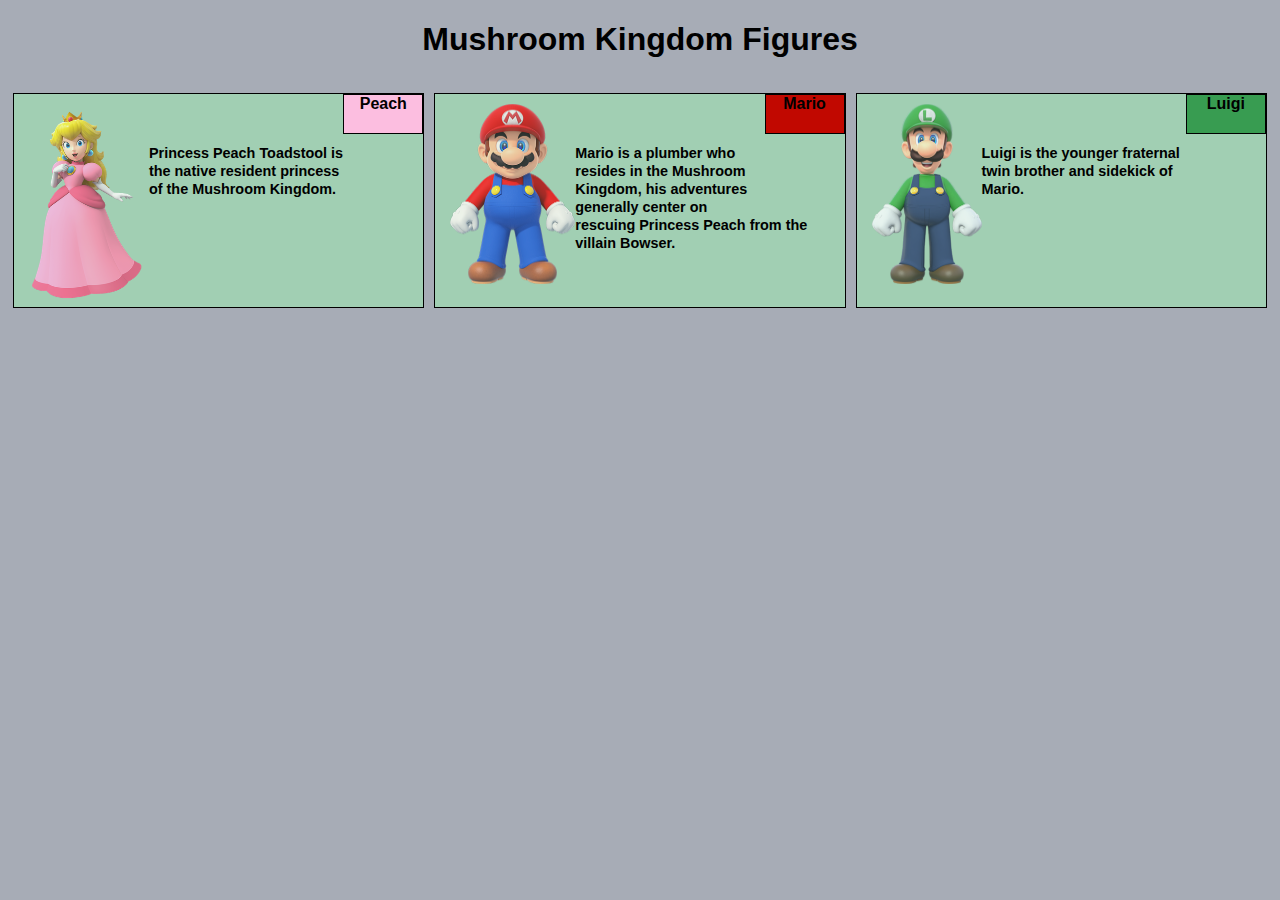
<file: Mod-2-solution/index.html>
<!DOCTYPE html>

<html>
<head>
<meta charset="utf-8">
<meta name="viewport" content="width=device-width, initial-scale=1">
<title>Coding Assignment DR</title>
<link rel="stylesheet" href="css/style.css">

</head>
<body>

<h1>Mushroom Kingdom Figures</h1>

<div class="row">

  <div class="col-lg-4 col-md-6">
    <section><img src="peach.png" width="120" height="210" alt="Princess Peach"><p id="p1">Peach</p>
      <span>Princess Peach Toadstool is the native resident princess of the Mushroom Kingdom.</span>
    </section>
  </div>
  
  <div class="col-lg-4 col-md-6">
    <section><img src="mario.png" width="125" height="190" alt="Mario"><p id="p2">Mario</p>
      <span>Mario is a plumber who resides in the Mushroom Kingdom, his adventures generally center on rescuing Princess Peach from the villain Bowser.</span>
    </section>
  </div>

  <div class="col-lg-4 col-md-12">
    <section><img src="luigi.png" width="110" height="190" alt="Luigi"><p id="p3">Luigi</p>
      <span>Luigi is the younger fraternal twin brother and sidekick of Mario.</span>
    </section>
  </div>

</body>
</html>
</file>
<file: Mod-2-solution/css/style.css>
* {
  box-sizing: border-box;
}

  body {
    font-family: Arial;
    background-color: #a7acb6;
    

  }


h1 {
  margin-bottom: 25px;
  text-align: center;
  font-weight: bold;
}

section {
  background-color:   #a1cfb3;
  padding-left: 20px;
  border: 1px solid black;
  height: 215px;
  margin-right: 5px;
  margin-left: 5px;
  margin-bottom: 10px;
  margin-top: 10px;
}

p {
  float: right ;
  border: 1px solid black;
  width: 80px;
  height: 40px;
  margin-top: 0;
  margin-right: 0;
  color: black;
  font-weight: bold;
  text-align: center;
}

#p1 {
  background-color: #fcbee0;
  }

  #p2 {
background-color: #c10800;
  }
  #p3 {
    background-color: #389c51;
  }

  img {
    padding-top: 10px;
    float: left;
    margin-left: -5px;
    opacity: 0.8;
  }

    span {
      position: relative;
      padding-right: 5px;
      top: 50px;
      left: 0px;
      font-size: 90%;
      font-weight: bold;

    }
  


.row {
  width: 100%;
}

/********** Large screens **********/
@media (min-width: 992px) {
  .col-lg-1, .col-lg-2, .col-lg-3, .col-lg-4, .col-lg-5, .col-lg-6, .col-lg-7, .col-lg-8, .col-lg-9, .col-lg-10, .col-lg-11, .col-lg-12 {
    float: left;
  }
  .col-lg-1 {
    width: 8.33%;
  }
  .col-lg-2 {
    width: 16.66%;
  }
  .col-lg-3 {
    width: 25%;
  }
  .col-lg-4 {
    width: 33.33%;
  }
  .col-lg-5 {
    width: 41.66%;
  }
  .col-lg-6 {
    width: 50%;
  }
  .col-lg-7 {
    width: 58.33%;
  }
  .col-lg-8 {
    width: 66.66%;
  }
  .col-lg-9 {
    width: 74.99%;
  }
  .col-lg-10 {
    width: 83.33%;
  }
  .col-lg-11 {
    width: 91.66%;
  }
  .col-lg-12 {
    width: 100%;
  }
}

/********** Medium screens **********/
@media (min-width: 768px) and (max-width: 991px) {
  .col-md-1, .col-md-2, .col-md-3, .col-md-4, .col-md-5, .col-md-6, .col-md-7, .col-md-8, .col-md-9, .col-md-10, .col-md-11, .col-md-12 {
    float: left;

  }

  .col-md-1 {
    width: 8.33%;
  }
  .col-md-2 {
    width: 16.66%;
  }
  .col-md-3 {
    width: 25%;
  }
  .col-md-4 {
    width: 33.33%;
  }
  .col-md-5 {
    width: 41.66%;
  }
  .col-md-6 {
    width: 50%;
  }
  .col-md-7 {
    width: 58.33%;
  }
  .col-md-8 {
    width: 66.66%;
  }
  .col-md-9 {
    width: 74.99%;
  }
  .col-md-10 {
    width: 83.33%;
  }
  .col-md-11 {
    width: 91.66%;
  }
  .col-md-12 {
    width: 100%;


  }
</file>
